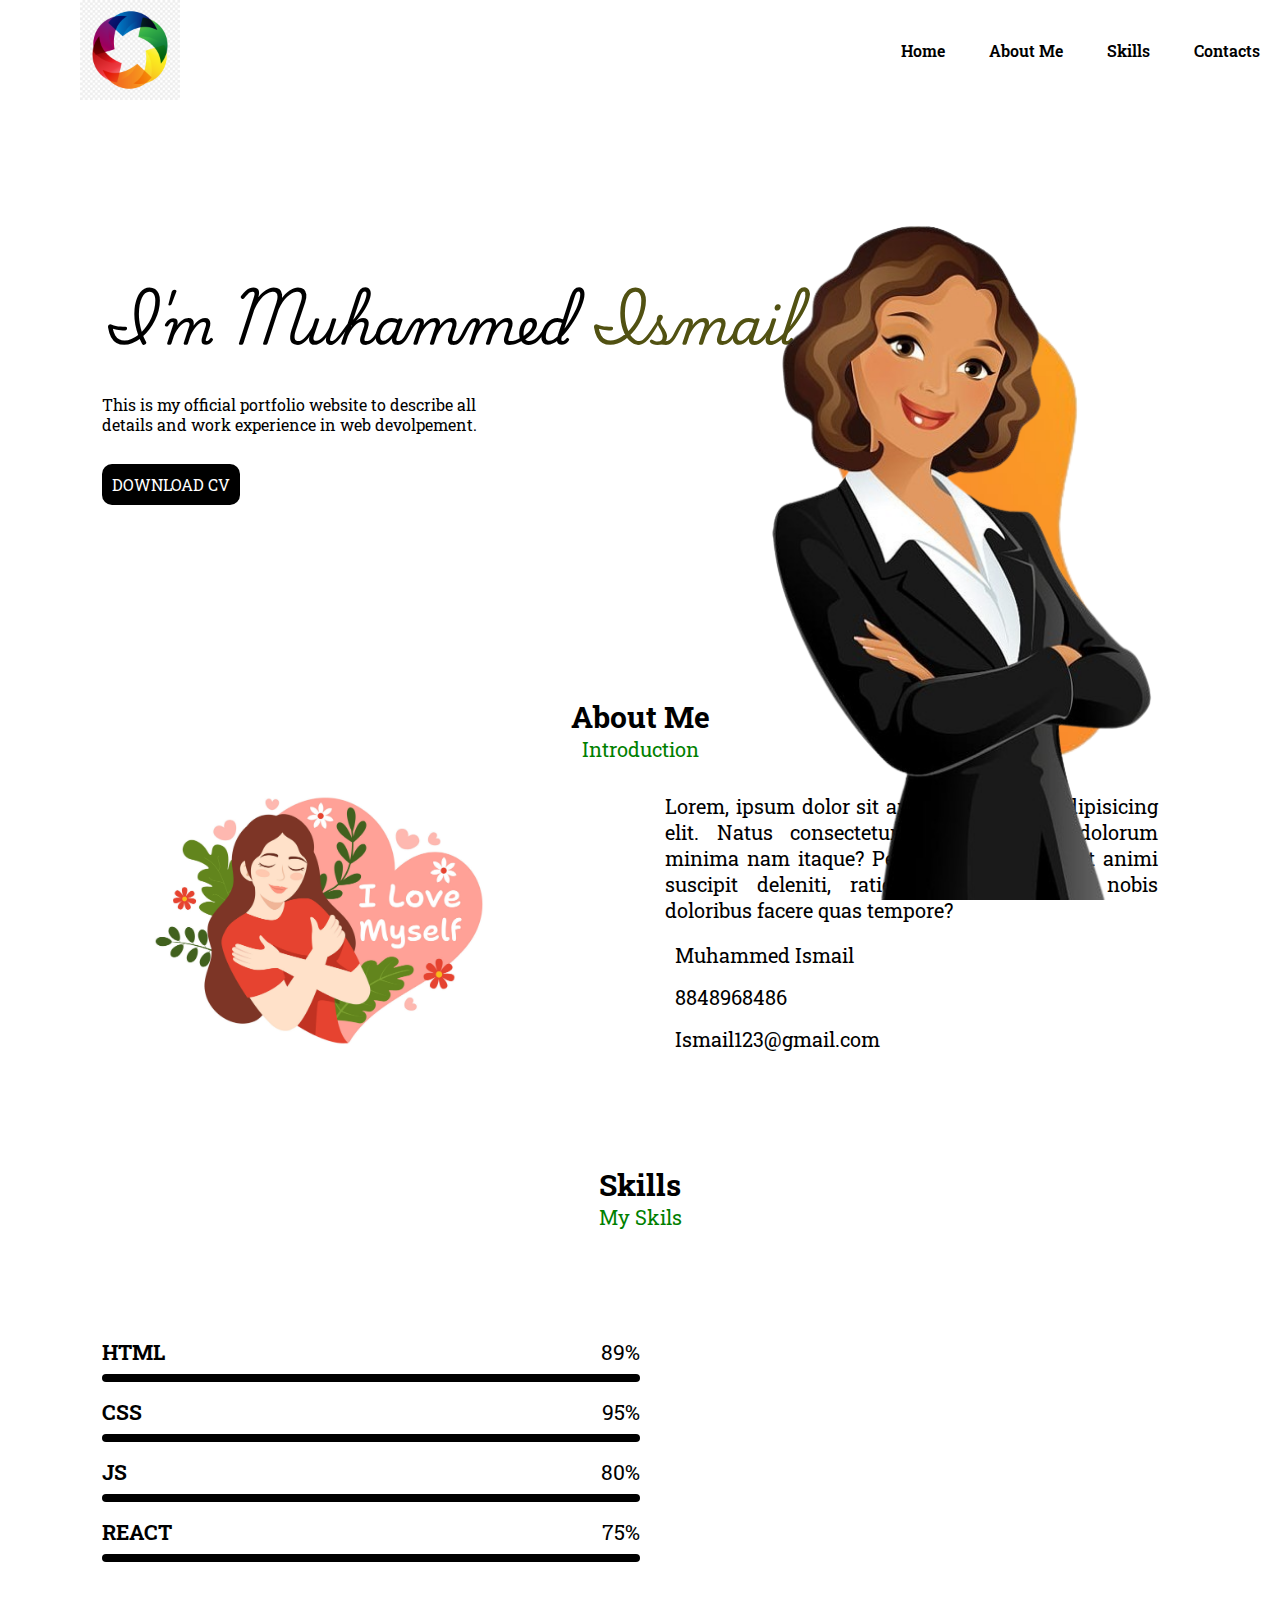
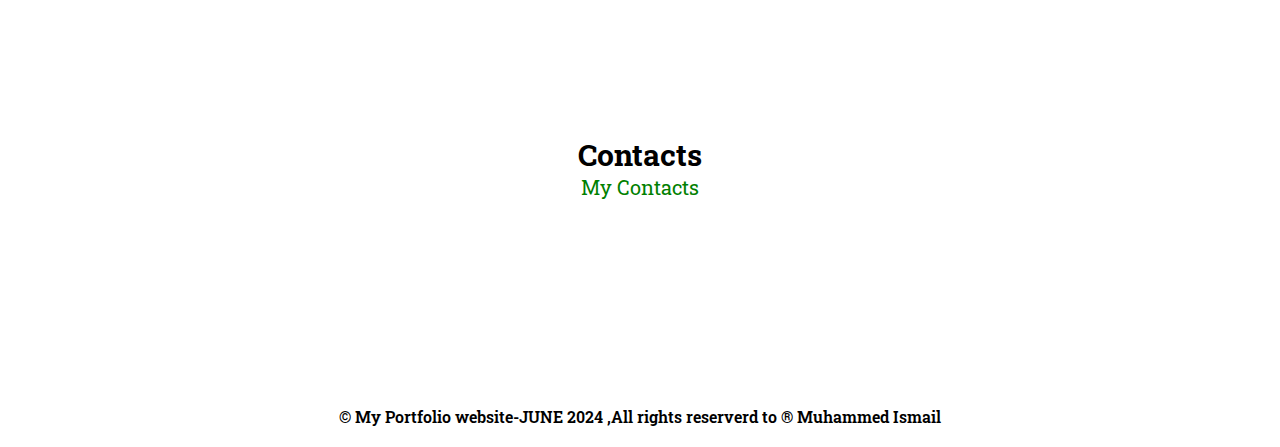
<file: index.html>
<!DOCTYPE html>
<html lang="en">

<head>
    <link rel="stylesheet" href="./style.css">
    <meta charset="UTF-8">
    <meta name="viewport" content="width=device-width, initial-scale=1.0">
    <title>PORTFOLIO</title>
    <!-- font awsome link -->
    <link rel="stylesheet" href="https://cdnjs.cloudflare.com/ajax/libs/font-awesome/6.6.0/css/all.min.css"
        integrity="sha512-Kc323vGBEqzTmouAECnVceyQqyqdsSiqLQISBL29aUW4U/M7pSPA/gEUZQqv1cwx4OnYxTxve5UMg5GT6L4JJg=="
        crossorigin="anonymous" referrerpolicy="no-referrer" />
    <!-- google fonts link -->
    <link rel="preconnect" href="https://fonts.googleapis.com">
    <link rel="preconnect" href="https://fonts.gstatic.com" crossorigin>
    <link
        href="https://fonts.googleapis.com/css2?family=Dancing+Script:wght@400..700&family=Open+Sans:ital,wght@0,300..800;1,300..800&family=Playwrite+CU:wght@100..400&family=Roboto+Slab:wght@100..900&family=Teko:wght@300..700&display=swap"
        rel="stylesheet">
        <link
        rel="stylesheet"
        href="https://cdnjs.cloudflare.com/ajax/libs/animate.css/4.1.1/animate.min.css"/>
        <link href="https://unpkg.com/aos@2.3.1/dist/aos.css" rel="stylesheet">
</head>

<body>
    <div id="container">
        <!-- navbar -->
        <nav>
            <img class="logo" src="./images/logo.png" alt="">
            <!-- links -->
            <ul>
                <li class="list-items"><a class="list" href="#home">Home</a></li>
                <li class="list-items"> <a class="list" href="#about">About Me</a></li>
                <li class="list-items"><a class="list" href="#skill">Skills</a></li>
                <li class="list-items"><a class="list" href="#contact">Contacts</a></li>
            </ul>
        </nav>
        <!-- home -->
        <section id="home">
            <div class="home-content">
                <h1 class="animate__animated animate__heartBeat" id="username">I'm Muhammed <span id="Iname">Ismail</span></h1>
                <p id="user-details">This is my official portfolio website to describe all
                    <br>
                    details and work experience in web devolpement.
                </p>
                <a href="./Tech Fest.pdf" download class="download">DOWNLOAD CV</a>
            </div>
            <div class="home-img">
                <img id="shape" class="group1"
                    src="./images//WhatsApp_Image_2024-09-09_at_10.25.43_AM__1_-removebg-preview.png" alt="">
                <img id="girl" class="group1"
                    src="./images/WhatsApp_Image_2024-09-09_at_10.25.43_AM-removebg-preview.png" alt="">
            </div>
        </section>
        <!-- about -->
        <section id="about">
            <div class="sectionHead">
                <h2 id="mainHead">About Me</h2>
                <span id="subHead">Introduction</span>
            </div>
            <div class="aboutBody">
                <div data-aos="fade-up"
                data-aos-anchor-placement="center-bottom" class="aboutImg">
                    <img src="./images/ilovemyself.jpg" alt="" class="Img1">
                </div>
                <div class="aboutContent">
                    <p>Lorem, ipsum dolor sit amet consectetur adipisicing elit. Natus consectetur fugiat suscipit
                        dolorum minima nam itaque? Perspiciatis corporis, at animi suscipit deleniti, ratione saepe
                        nesciunt nobis doloribus facere quas tempore?
                    </p>

                    <div class="information">
                        <div class="infobox">
                            <i class="fa-solid fa-user"></i>
                            <span>Muhammed Ismail</span>
                        </div>
                        <div class="infobox">
                            <i class="fa-solid fa-phone"></i>
                            <span>8848968486</span>
                        </div>
                        <div class="infobox">
                            <i class="fa-solid fa-envelope"></i>
                            <span>Ismail123@gmail.com</span>
                        </div>
                    </div>
                </div>
            </div>
        </section>
        <!-- skill -->
        <section id="skill">
            <div class="sectionHead">
                <h2 id="mainHead">Skills</h2>
                <span id="subHead">My Skils</span>
            </div>
            <div class="skillcontent">
                <div class="progressbars">
                    <!-- progressbar -->
                    <div class="bars">
                        <h3 class="mainHead">HTML</h3>
                        <span class="barpercentage">89%</span>
                        <div class="baseBar"></div>
                        <div data-aos="fade-right"
                        data-aos-offset="300"
                        data-aos-easing="ease-in-sine" class="baseBar htmlBar"></div>
                    </div>
                    <div class="bars">
                        <h3 class="mainHead">CSS</h3>
                        <span class="barpercentage">95%</span>
                        <div class="baseBar"></div>
                        <div data-aos="fade-right"
                        data-aos-offset="300"
                        data-aos-easing="ease-in-sine" class="baseBar cssBar"></div>
                    </div>
                    <div class="bars">
                        <h3 class="mainHead">JS</h3>
                        <span class="barpercentage">80%</span>
                        <div class="baseBar"></div>
                        <div data-aos="fade-right"
                        data-aos-offset="300"
                        data-aos-easing="ease-in-sine" class="baseBar jsBar"></div>
                    </div>
                    <div class="bars">
                        <h3 class="mainHead">REACT</h3>
                        <span  class="barpercentage">75%</span>
                        <div  class="baseBar"></div>
                        <div data-aos="fade-right"
                        data-aos-offset="300"
                        data-aos-easing="ease-in-sine" class="baseBar reactBar"></div>
                    </div>
                </div>
                <div data-aos="fade-right" class="skillimage">
                    <img class="myskill" width="100%" src="./images/ilovemyself.jpg" alt="">
                </div>
            </div>

        </section>
        <!-- contact -->
        <section id="contact">
            <div class="sectionHead">
                <h2 id="mainHead">Contacts</h2>
                <span id="subHead">My Contacts</span>
            </div>
            <div class="iconcollection">
                <!-- linkedin -->
                 <div class="icon">
                <a href="https://www.linkedin.com/in/muhammed-ismail-78052930b/" target="_blank"><i class="fa-brands fa-linkedin-in brands"></i></a>
            </div>
                <!-- github -->
                <div class="icon">
                    <a href=""><i class="fa-brands fa-github brands"></i></a>
                </div>
                <!-- twitter -->
                <div class="icon">
                    <a href=""><i class="fa-brands fa-twitter brands"></i></a>
                </div>
                <!-- facebook -->
                <div class="icon">
                    <a href=""><i class="fa-brands fa-facebook brands"></i></a>
                </div>
                <!-- instagram -->
                <div class="icon">
                    <a href=""><i class="fa-brands fa-instagram brands"></i></a>
                </div>
                <!-- mail -->
                <div class="icon">
                    <a href=""><i class="fa-solid fa-envelope brands"></i></i></a>
                </div>
            </div>
        </section>
        <!-- footer -->
         <footer>
            <p id="copyright">&copy; My Portfolio website-JUNE 2024 ,All rights reserverd to &reg; Muhammed Ismail</p>
            <div class="icon UpArrow">
                <a href="#container"><i class="fa-solid fa-angle-up brands"></i></a>
            </div>
         </footer>
    </div>
</body>
<!-- aos -->
<script src="https://unpkg.com/aos@2.3.1/dist/aos.js"></script>
<script>
    AOS.init();
  </script>

</html>
</file>
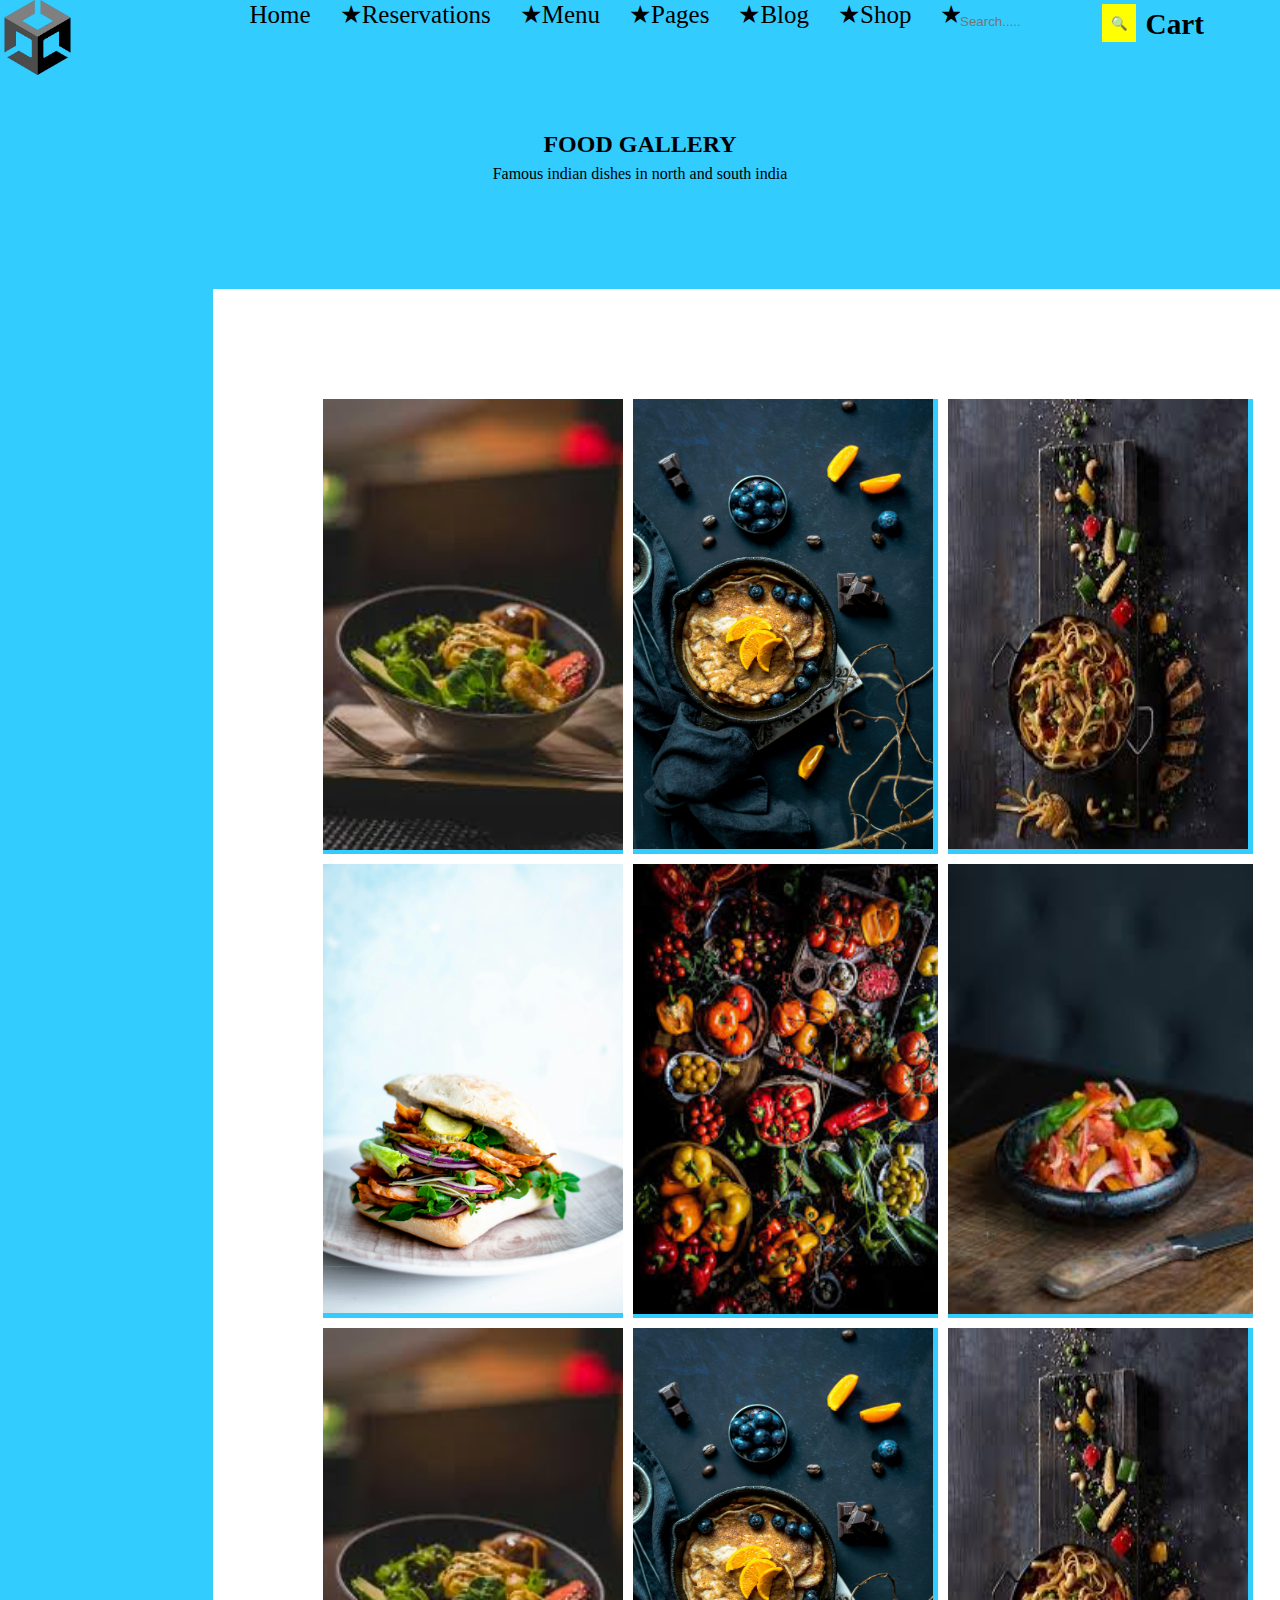
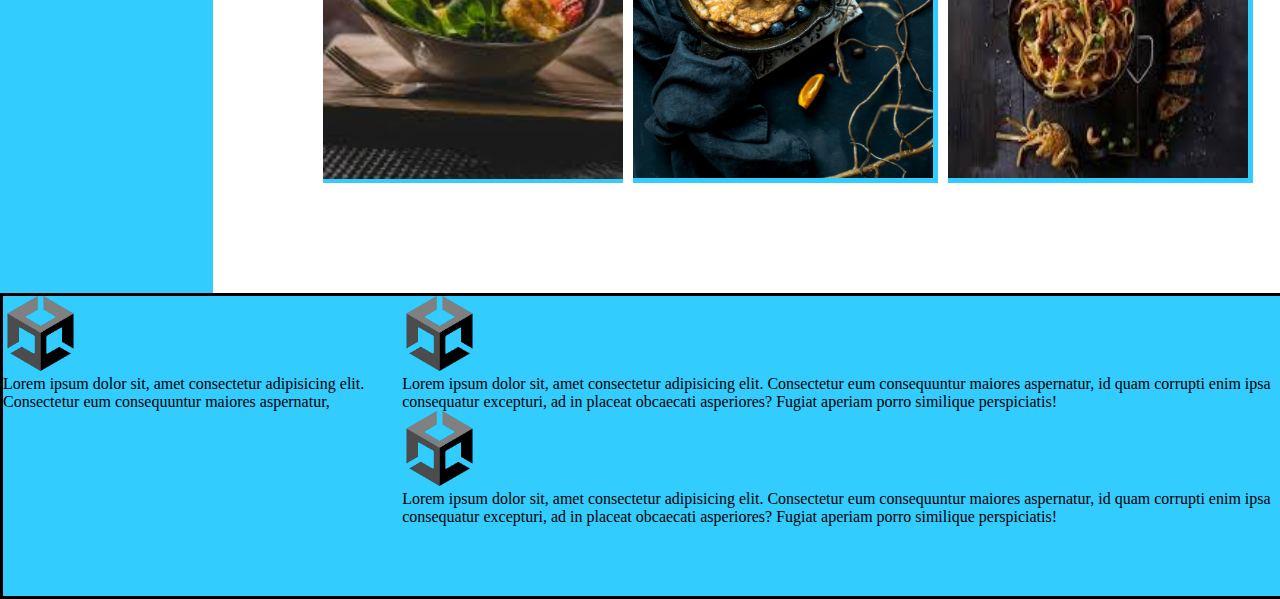
<file: task.html>
<!DOCTYPE html>
<html lang="en">

<head>
    <meta charset="UTF-8">
    <meta name="viewport" content="width=device-width, initial-scale=1.0">
    <title>Document</title>
    <link rel="stylesheet" href="./task.css">
    <link rel="stylesheet" href="https://cdnjs.cloudflare.com/ajax/libs/font-awesome/6.6.0/css/all.min.css"
        integrity="sha512-Kc323vGBEqzTmouAECnVceyQqyqdsSiqLQISBL29aUW4U/M7pSPA/gEUZQqv1cwx4OnYxTxve5UMg5GT6L4JJg=="
        crossorigin="anonymous" referrerpolicy="no-referrer" />
    <link rel="preconnect" href="https://fonts.googleapis.com">
    <link rel="preconnect" href="https://fonts.gstatic.com" crossorigin>
    <link
        href="https://fonts.googleapis.com/css2?family=Dancing+Script:wght@400..700&family=Open+Sans:ital,wght@0,300..800;1,300..800&family=Playwrite+CU:wght@100..400&family=Roboto+Slab:wght@100..900&family=Teko:wght@300..700&display=swap"
        rel="stylesheet">
</head>

<body>
    <img class="logoimg" src="./images/images-removebg-preview.png" alt="">
    <header>

        <nav>
            <ul type="none">
                <li class="list">Home</li>
                <li class="list">&#9733;Reservations</li>
                <li class="list">&#9733;Menu</li>
                <li class="list">&#9733;Pages</li>
                <li class="list">&#9733;Blog</li>
                <li class="list">&#9733;Shop</li>
                <li class="list">&#9733;Elements</li>
            </ul>
            <div class="search">
                <input type="text" class="searchtbn" placeholder="Search.....">
                <button class="searchicon">🔍</button>
            </div>
            <div class="cart">
                <h3 id="carttext">Cart</h3>
                <i id="carticon" class="fa-solid fa-cart-shopping"></i>
            </div>
        </nav>
    </header>
    <!-- BODY -->
    <section>
        <div class="maintext">
            <h2>FOOD GALLERY</h2>
            <P>Famous indian dishes in north and south india</P>
        </div>
    </section>
    <!-- table -->
    <section>
        <table>
            <tr>
                <td><img src="./images/1.jpg" alt=""></td>
                <td><img src="./images/2.jpg" alt=""></td>
                <td><img class="img3" src="./images/4.jpg" alt=""></td>
            </tr>
            <tr>
                <td><img src="./images/5.jpg" alt=""></td>
                <td><img class="img5" src="./images/6.jpg" alt=""></td>
                <td><img class="img5" src="./images/7.jpg" alt=""></td>
            </tr>
            <tr>
                <td><img src="./images/1.jpg" alt=""></td>
                <td><img src="./images/2.jpg" alt=""></td>
                <td><img class="img3" src="./images/4.jpg" alt=""></td>
            </tr>
        </table>
    </section>
    <footer>
        <section id="footer">
            <div class="1stsec">
            <img id="footerimg" src="./images/images-removebg-preview.png" alt="">
            <p>Lorem ipsum dolor sit, amet consectetur adipisicing elit. Consectetur eum consequuntur maiores
                aspernatur, </p>
            </div>
            <div class="2stsec">
                <div class="3stsec">
                    <img id="footerimg" src="./images/images-removebg-preview.png" alt="">
                    <p>Lorem ipsum dolor sit, amet consectetur adipisicing elit. Consectetur eum consequuntur maiores
                        aspernatur, id quam corrupti enim ipsa consequatur excepturi, ad in placeat obcaecati asperiores? Fugiat
                        aperiam porro similique perspiciatis!</p>
                    </div>
                    <div class="4stsec">
                        <img id="footerimg" src="./images/images-removebg-preview.png" alt="">
                        <p>Lorem ipsum dolor sit, amet consectetur adipisicing elit. Consectetur eum consequuntur maiores
                            aspernatur, id quam corrupti enim ipsa consequatur excepturi, ad in placeat obcaecati asperiores? Fugiat
                            aperiam porro similique perspiciatis!</p>
                        </div>
        </section>
    </footer>
</body>

</html>
</file>
<file: style.css>
*{
    margin: 0px;
    padding: 0px;
    font-family: "Roboto Slab", system-ui;
    box-sizing: border-box;
}
#container{
    width: 100%;
    height: 100vh;
    position: relative;
}
nav{
    display: flex;
    justify-content: space-between;
    align-items: center;
    margin-left: 80px;
}
.logo{
    width: 100px;
}
.list-items{
    list-style: none;
    display: inline;
    margin: 0px 20px;
}
.list{
    text-decoration: none;
    color: black;
    font-weight: 600;
}
.list:hover{
    text-decoration: underline;
    color: red;
}
.home-content{
    margin: 13% 0px 0px 8%;
}
#username{
    font-size: 50px;
    margin-bottom: 20px;
    font-family: "Playwrite CU", system-ui;
}
#Iname{
    font-family: "Playwrite CU", system-ui;
    color: rgb(81, 81, 18);
}
#user-details{
    line-height: 1.2;
}
.download{
    text-decoration: none;
    background-color: black;
    color: white;
    padding: 10px;
    display: inline-block;
    margin-top: 30px;
    border-radius: 10px;
}
.home-img{
    /* border: solid; */
    width: 45%;
    height: 75%;
    position: absolute;
    bottom: 0px;
    right: 30px;
}
.group1{
    /* border: solid; */
    position: absolute;
    height: 100%;
    bottom: 0px;
    left: 50%;
    transform: translateX(-50%);
}
.home-img:hover #shape{
bottom: 70px;
}
.home-img:hover #girl{
    left:30%
}
#about{
    margin: 15% 8% 0px 8%;
}
.sectionHead{
    text-align: center;
}
#mainHead{
    font-size: 30px;
}
#subHead{
    color: green;
    font-size: 20px;
}
.aboutBody
{
    margin: 20px ;
    display: grid;
    gap: 50px;
    grid-template-columns:repeat(2,1fr);
    align-items: center;
}
.Img1{
    width: 80%;
}
.aboutContent{
    font-size: 20px;
    text-align: justify;
}
.information{
    margin-top: 1.2rem;
}
.infobox{
    margin-top: 1rem;

}
.infobox>span{
    margin-left: 10px;
}
#skill{
    margin: 8% 8% 0% 8%;
}
.skillcontent{
    display: grid;
    grid-template-columns: repeat(2,1fr);
    align-items: center;
    /* gap: 0rem; */
    margin-top: 20px;
}
.bars{
    display: flex;
    justify-content: space-between;
    align-items: center;
    position: relative;
    padding: 1rem 0px;
}
.mainHead, .barpercentage{
    font-weight: 500px;
    font-size: 1.3rem;
}
.baseBar{
    width: 100%;
    height: 0.5rem;
    background-color: black;
    border-radius: 10px;
    position: absolute;
    bottom: 0px;
}
.htmlBar{
    background-color: orange;
    width: 89%;
}
.cssBar{
    background-color: orange;
    width: 95%;
}
.jsBar{
    background-color: orange;
    width: 80%;
}
.reactBar{
    background-color: orange;
    width: 75%;
}
#contact{
    margin: 8% 8% 0px 8%;
}
.iconcollection{
    display: flex;
    justify-content: center;
    margin-top: 5%;
}
.icon{
    width: 50px;
    height: 50px;
    /* border: solid; */
    border-radius: 50%;
    display: flex;
    justify-content: center;
    align-items: center;
    margin: 0px 5px 0px 5px;
}
.brands{
    color: black;
    font-size: 2rem;
}
.icon:hover{
    background-image: linear-gradient(to right,red,green);
}
.icon:hover .brands{
    color: white;
    animation: rotate 3s;
}
@keyframes rotate{
    0%{
        transform: rotate(40deg)
    }
    20%{
        transform: rotate(-40deg)
    }
    40%{
        transform: rotate(40deg)
    }
    60%{
        transform: rotate(-40deg)
    }
    80%{
        transform: rotate(40deg)
    }
    1000%{
        transform: rotate(- 40deg)
    }
}
footer{
    margin-top: 8%;
}
#copyright{
    font-weight: 600;
    text-align: center;
}
.UpArrow{
    float: right;
    margin: -30px 20px 0px 0px;
}
html{
    scroll-behavior: smooth;
}
::-webkit-scrollbar{
    width: 10px;
    border-radius: 10px;
}
::-webkit-scrollbar-track{
    background-color: azure;
}
::-webkit-scrollbar-thumb{
    background-color: orange;
    border-radius: 10px;
}
</file>
<file: task.css>
*{
    margin: 0;
    padding: 0;
    background-color: #33ccff}
header{
    display: flex;
    flex-direction: row;

    text-align: center;
    justify-content: center;
}
.logoimg{
    width: 75px;
    top: 0px;
    left: 0p;
    position: absolute;
}
.list{
    justify-content: center;
    text-align: center;
    display: inline;
    margin-left: 25px;
    font-size: 25px;
}
.search{
    position: absolute;
    top: 4px;
    right: 143px;
}
.searchtbn{
    height: 35px;
    border-radius: 0px;
    border:none ;

}
.searchicon {
    position: absolute;
    top: 0px;
    right: 1px;
    height: 38px;
    border: none;
    width: 34px;
    background-color: yellow;
}
.cart{
    position: absolute;
    top: 7px;
    right: 40px;
    font-size: 25px;
}
#carticon{
    position: absolute;
    top: 9px;
    right: -1px;
}
#carttext{
    position: absolute;
    top: 1px;
    right: 36px;
}
.maintext{
    text-align: center;
    justify-content: center;
    line-height: 30px;
    margin-top: 100px;
}
table{
    padding: 100px;
    background-color: white;
    position: relative;
    margin-top: 100px;
    margin-left: 213px;
    width: 962px;
    height: 100px;
    border-spacing: 10px;

}
img{

    width: 300px;
}
.img3{
    width: 300px;
    height: 450px;
}
.img5{
    width: 305px;
    height: 450px;
}
footer{
    width: 100%;
    height: 300px;
    border: solid;
}
#footerimg{
    width: 75px;
}
#footer{
    display: flex;
}
</file>
